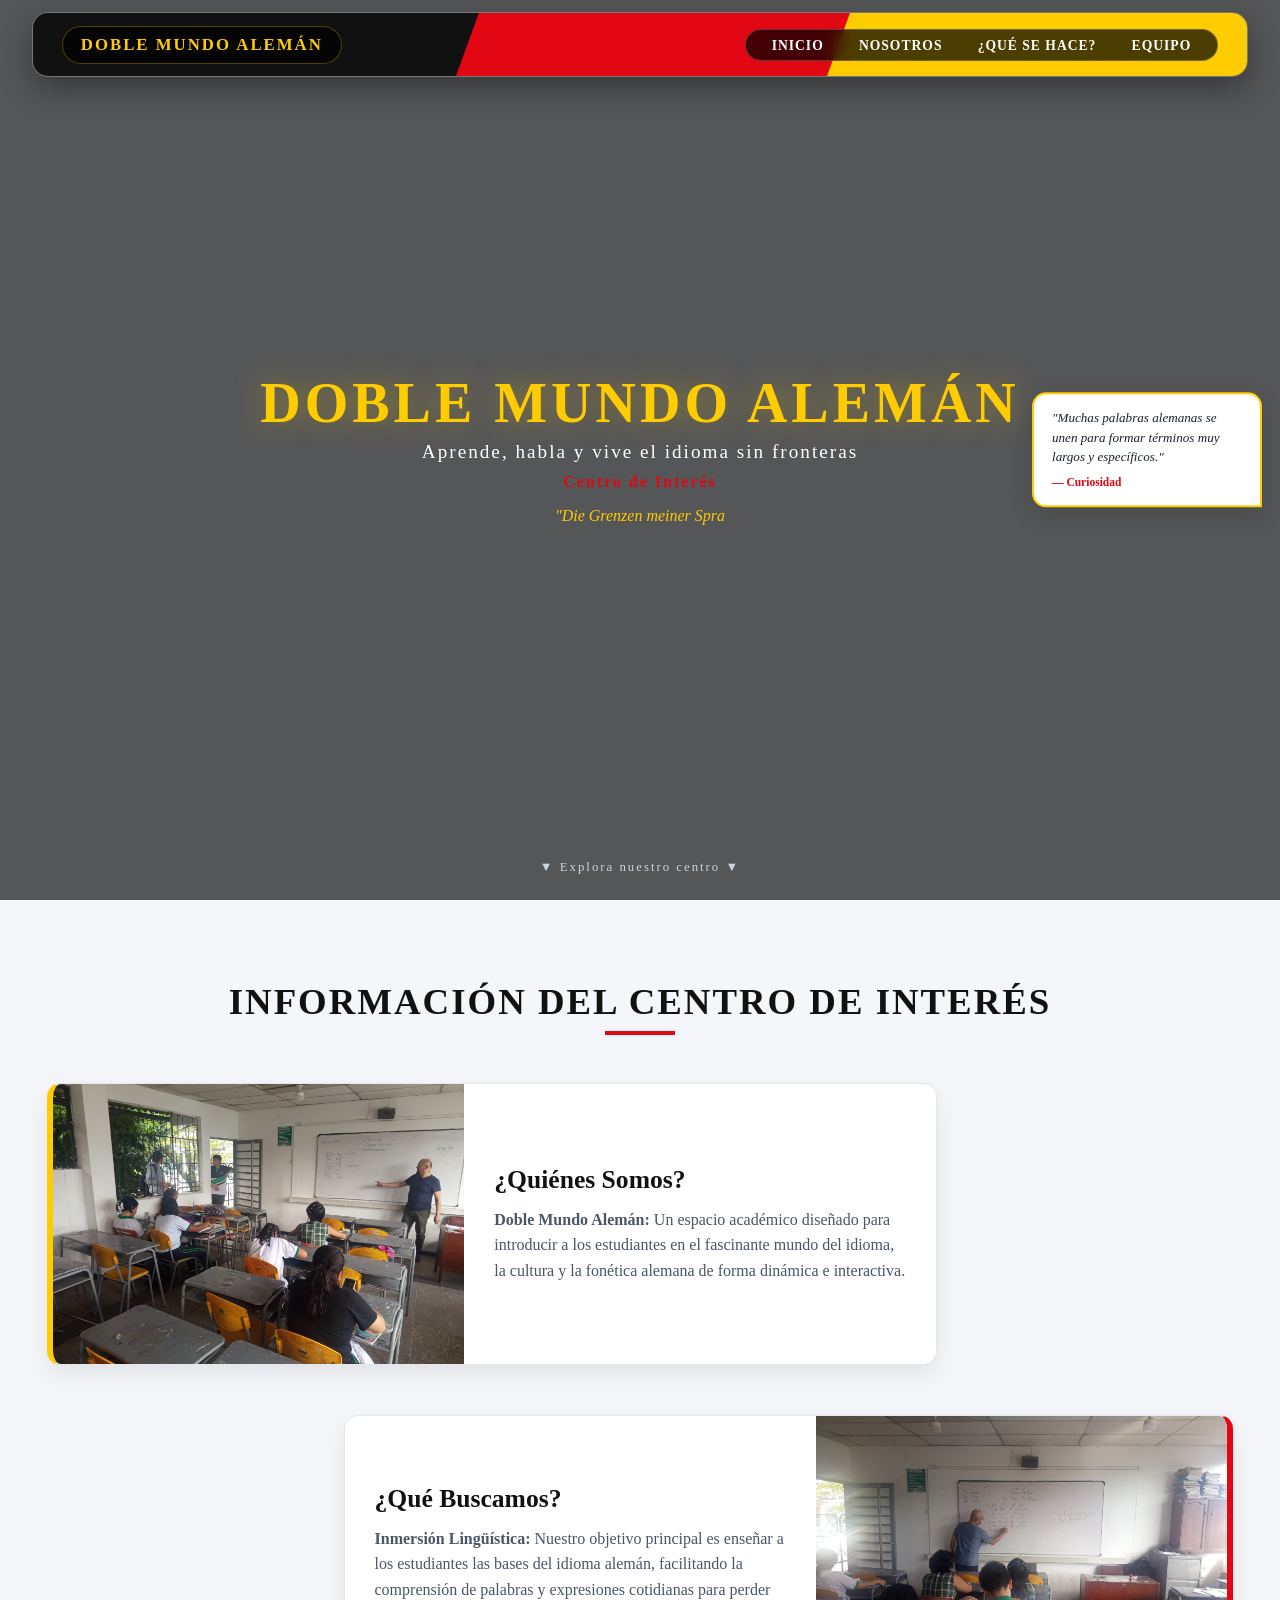
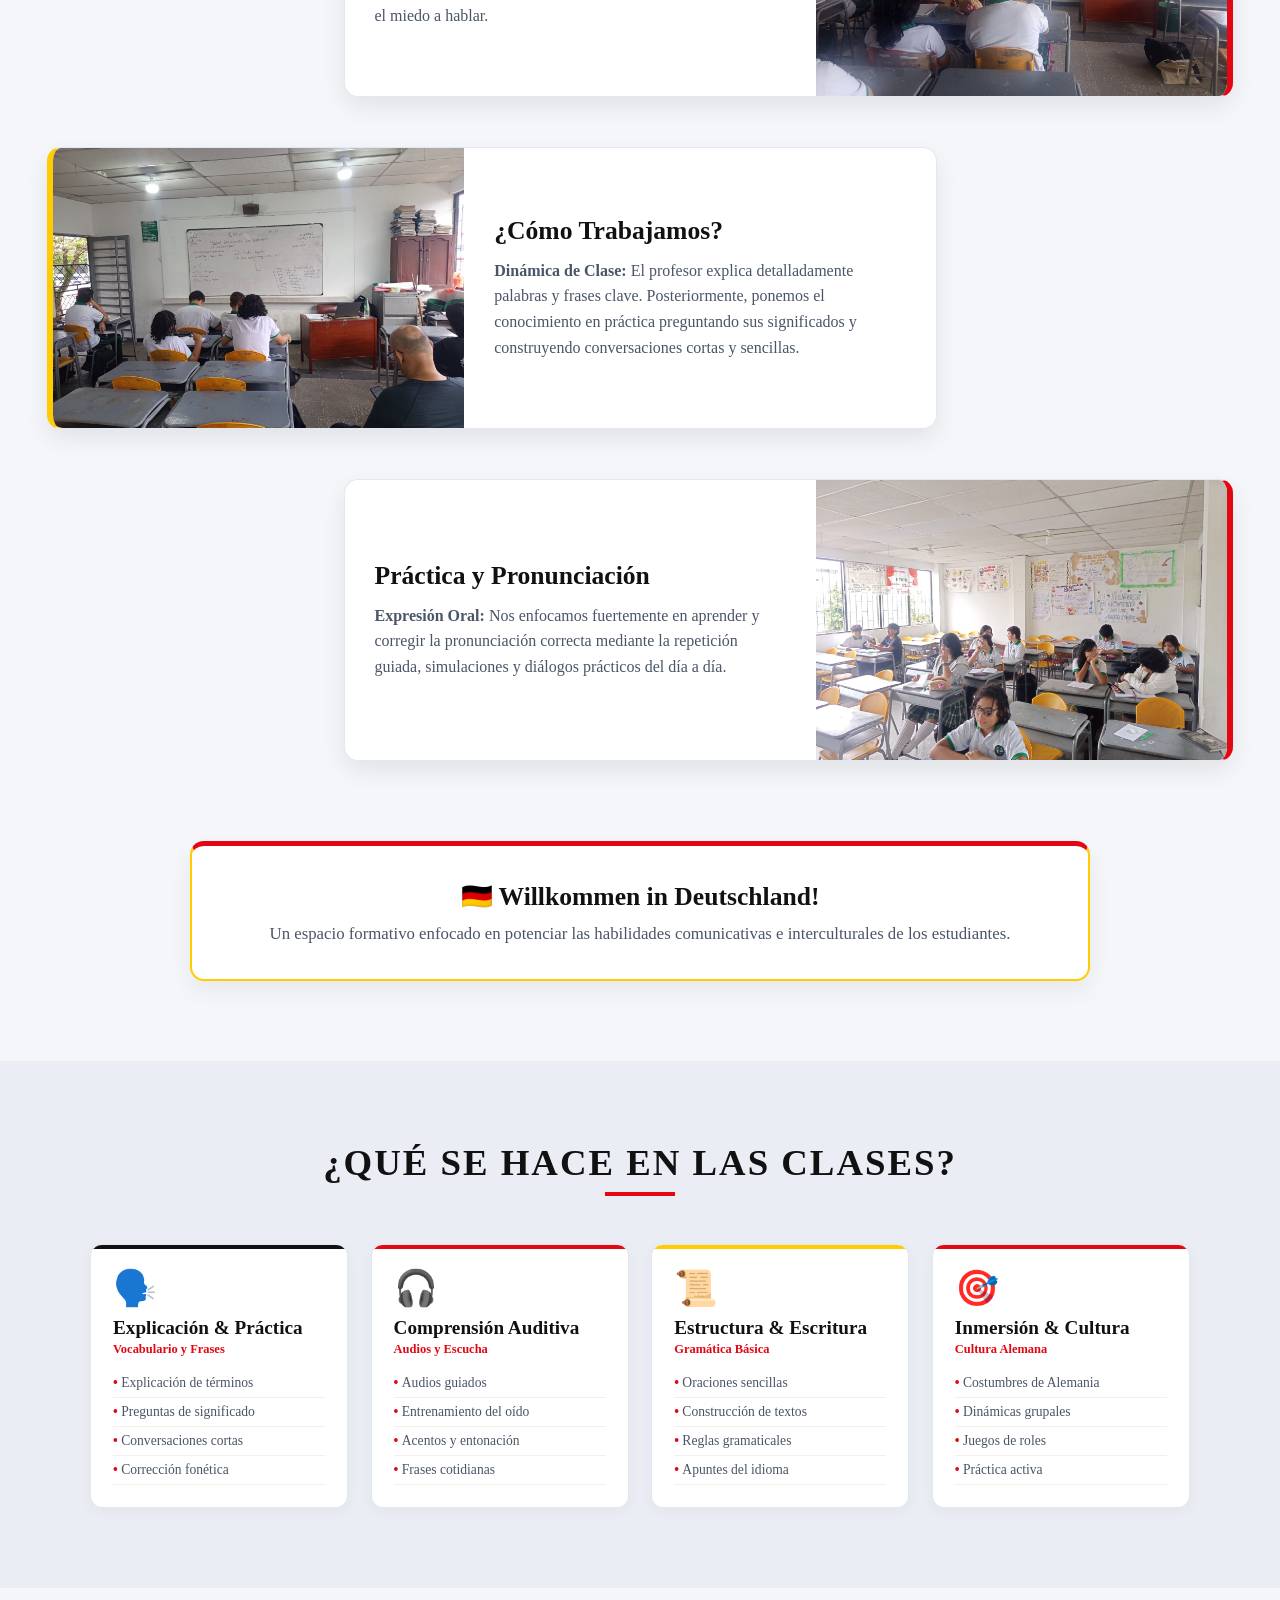
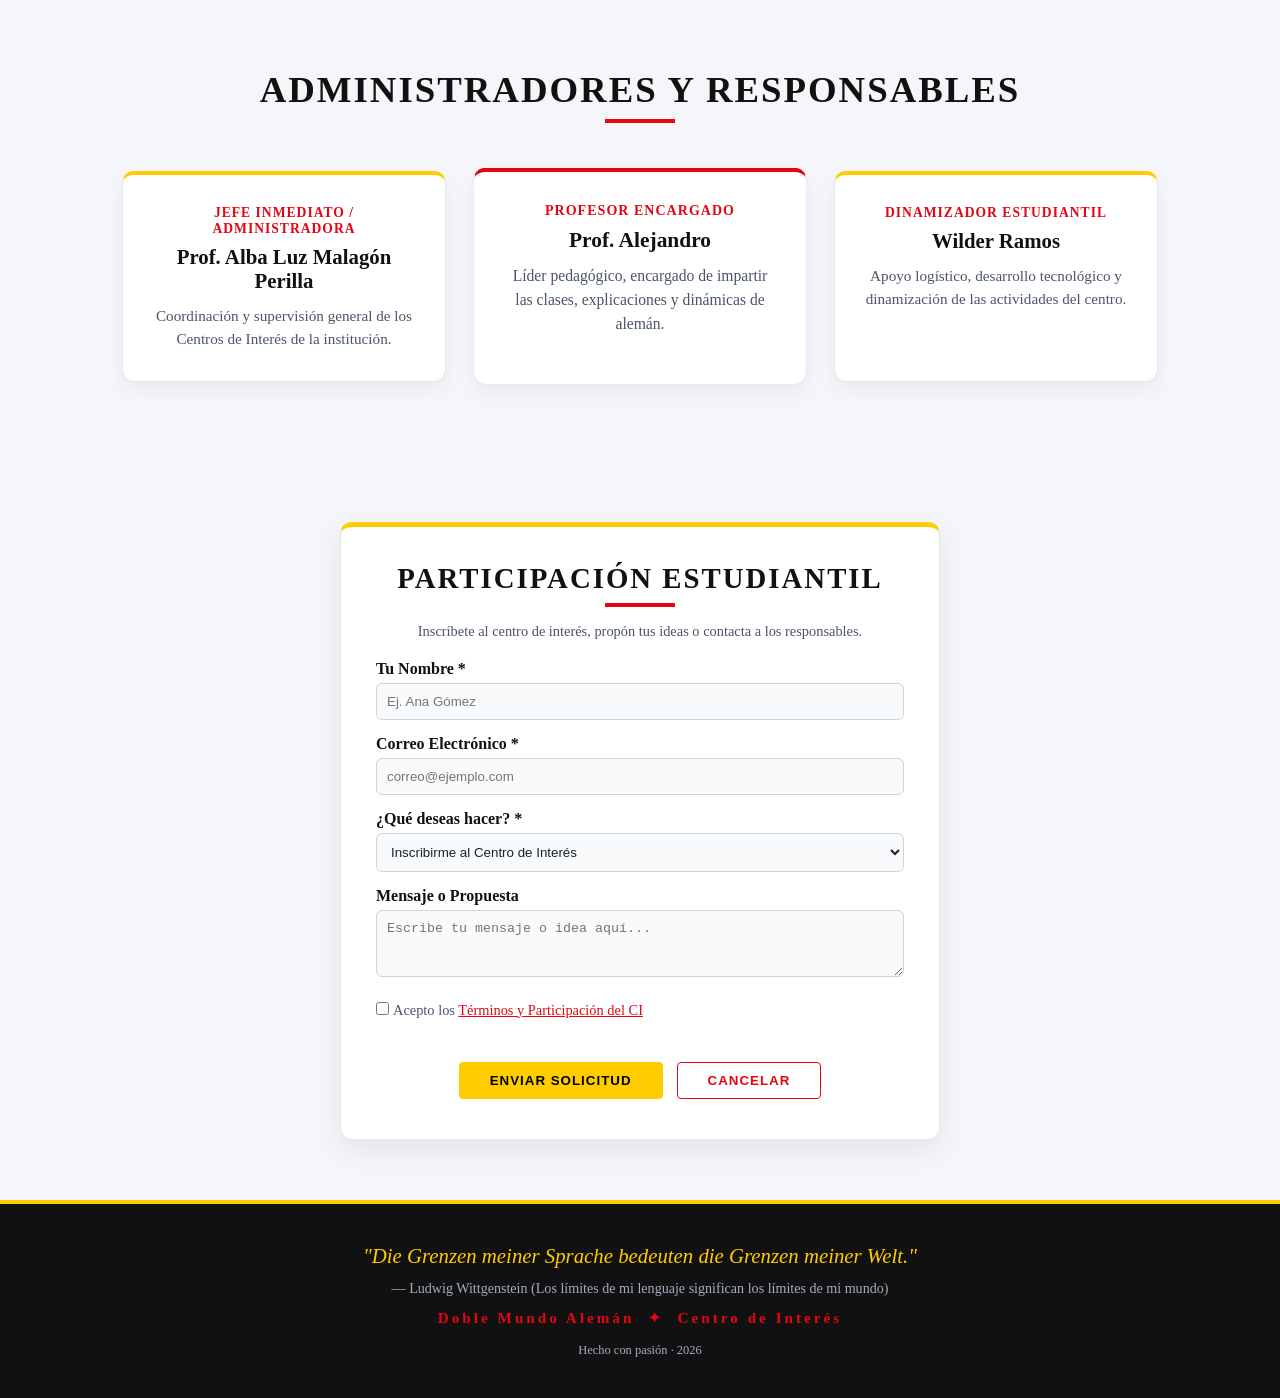
<file: index.html>
<!DOCTYPE html>
<html lang="es">
<head>
<meta charset="UTF-8">
<meta name="viewport" content="width=device-width, initial-scale=1.0">
<title>Doble Mundo Alemán — Centro de Interés</title>
<link rel="stylesheet" href="style.css">
</head>
<body>

<div id="scrollBubble">
  <span id="bubbleTxt"></span>
  <div class="bubble-author" id="bubbleAuthor"></div>
</div>

<!-- NAV MODERNO FLOTANTE EN TRICOLOR ALEMÁN -->
<nav>
  <div class="bandera-fondo"></div>
  <div class="nav-contenido">
    <div class="logo">Doble Mundo Alemán</div>
    <ul>
      <li><a href="#inicio">Inicio</a></li>
      <li><a href="#fases">Nosotros</a></li>
      <li><a href="#modulos">¿Qué se hace?</a></li>
      <li><a href="#equipo">Equipo</a></li>
    </ul>
  </div>
</nav>

<section id="inicio">
  <video autoplay muted loop playsinline id="video-fondo">
    <source src="img/video.mp4" type="video/mp4">
  </video>

  <div class="overlay"></div>

  <div class="hero-content">
    <h1 class="hero-title">Doble Mundo Alemán</h1>
    <p class="hero-sub">Aprende, habla y vive el idioma sin fronteras</p>
    <p class="hero-dates">Centro de Interés</p>
    <p id="typewriter"></p>
  </div>
  <div class="scroll-hint">▼ Explora nuestro centro ▼</div>
</section>

<!-- SECCIÓN EN ZIG-ZAG: INFORMACIÓN -->
<section class="sec-fases-container" id="fases">
  <h2 class="sec-title">Información del Centro de Interés</h2>

  <div class="fases-grid">
    <div class="tarjeta tarjeta-izquierda">
      <div class="contenedor-imagen">
        <img src="img/nivel-1.jpg" alt="¿Quiénes Somos?">
      </div>
      <div class="contenedor-texto">
        <h3 class="anio">¿Quiénes Somos?</h3>
        <p><strong>Doble Mundo Alemán:</strong> Un espacio académico diseñado para introducir a los estudiantes en el fascinante mundo del idioma, la cultura y la fonética alemana de forma dinámica e interactiva.</p>
      </div>
    </div>

    <div class="tarjeta tarjeta-derecha">
      <div class="contenedor-texto">
        <h3 class="anio">¿Qué Buscamos?</h3>
        <p><strong>Inmersión Lingüística:</strong> Nuestro objetivo principal es enseñar a los estudiantes las bases del idioma alemán, facilitando la comprensión de palabras y expresiones cotidianas para perder el miedo a hablar.</p>
      </div>
      <div class="contenedor-imagen">
        <img src="img/nivel-2.jpg" alt="¿Qué Buscamos?">
      </div>
    </div>

    <div class="tarjeta tarjeta-izquierda">
      <div class="contenedor-imagen">
        <img src="img/nivel-3.jpg" alt="¿Cómo Trabajamos?">
      </div>
      <div class="contenedor-texto">
        <h3 class="anio">¿Cómo Trabajamos?</h3>
        <p><strong>Dinámica de Clase:</strong> El profesor explica detalladamente palabras y frases clave. Posteriormente, ponemos el conocimiento en práctica preguntando sus significados y construyendo conversaciones cortas y sencillas.</p>
      </div>
    </div>

    <div class="tarjeta tarjeta-derecha">
      <div class="contenedor-texto">
        <h3 class="anio">Práctica y Pronunciación</h3>
        <p><strong>Expresión Oral:</strong> Nos enfocamos fuertemente en aprender y corregir la pronunciación correcta mediante la repetición guiada, simulaciones y diálogos prácticos del día a día.</p>
      </div>
      <div class="contenedor-imagen">
        <img src="img/nivel-4.jpg" alt="Metodología">
      </div>
    </div>

    <div class="banner-alemania-card">
      <h3>🇩🇪 Willkommen in Deutschland!</h3>
      <p>Un espacio formativo enfocado en potenciar las habilidades comunicativas e interculturales de los estudiantes.</p>
    </div>
  </div>
</section>

<!-- SECCIÓN ¿QUÉ SE HACE EN LAS CLASES? -->
<div class="sec-full" id="modulos">
  <div class="sec-inner">
    <h2 class="sec-title">¿Qué se hace en las clases?</h2>
    <div class="bandas-grid">
      <div class="bcard" onclick="this.classList.toggle('open')">
        <div class="bcard-icon">🗣️</div><div class="bcard-name">Explicación & Práctica</div><div class="bcard-years">Vocabulario y Frases</div>
        <ul class="bcard-songs">
          <li>Explicación de términos</li>
          <li>Preguntas de significado</li>
          <li>Conversaciones cortas</li>
          <li>Corrección fonética</li>
        </ul>
        <div class="bcard-detail">El docente guía paso a paso en la comprensión de estructuras alemanas básicas para aplicarlas conversacionalmente de inmediato.</div>
      </div>
      <div class="bcard" onclick="this.classList.toggle('open')">
        <div class="bcard-icon">🎧</div><div class="bcard-name">Comprensión Auditiva</div><div class="bcard-years">Audios y Escucha</div>
        <ul class="bcard-songs">
          <li>Audios guiados</li>
          <li>Entrenamiento del oído</li>
          <li>Acentos y entonación</li>
          <li>Frases cotidianas</li>
        </ul>
        <div class="bcard-detail">Entrenamos el oído escuchando la entonación exacta de hablantes nativos adaptada al nivel escolar.</div>
      </div>
      <div class="bcard" onclick="this.classList.toggle('open')">
        <div class="bcard-icon">📜</div><div class="bcard-name">Estructura & Escritura</div><div class="bcard-years">Gramática Básica</div>
        <ul class="bcard-songs">
          <li>Oraciones sencillas</li>
          <li>Construcción de textos</li>
          <li>Reglas gramaticales</li>
          <li>Apuntes del idioma</li>
        </ul>
        <div class="bcard-detail">Aprendemos cómo se estructuran correctamente las oraciones escritas en alemán de manera simple y clara.</div>
      </div>
      <div class="bcard" onclick="this.classList.toggle('open')">
        <div class="bcard-icon">🎯</div><div class="bcard-name">Inmersión & Cultura</div><div class="bcard-years">Cultura Alemana</div>
        <ul class="bcard-songs">
          <li>Costumbres de Alemania</li>
          <li>Dinámicas grupales</li>
          <li>Juegos de roles</li>
          <li>Práctica activa</li>
        </ul>
        <div class="bcard-detail">Actividades vivenciales para conectar el idioma con las tradiciones y la vida real en los países de habla alemana.</div>
      </div>
    </div>
  </div>
</div>

<!-- SECCIÓN DE ADMINISTRADORES Y EQUIPO -->
<section class="sec-equipo" id="equipo">
  <h2 class="sec-title">Administradores y Responsables</h2>
  <div class="equipo-grid">
    <div class="ecard">
      <div class="e-role">Jefe Inmediato / Administradora</div>
      <div class="e-name">Prof. Alba Luz Malagón Perilla</div>
      <p class="e-desc">Coordinación y supervisión general de los Centros de Interés de la institución.</p>
    </div>
    <div class="ecard principal">
      <div class="e-role">Profesor Encargado</div>
      <div class="e-name">Prof. Alejandro</div>
      <p class="e-desc">Líder pedagógico, encargado de impartir las clases, explicaciones y dinámicas de alemán.</p>
    </div>
    <div class="ecard">
      <div class="e-role">Dinamizador Estudiantil</div>
      <div class="e-name">Wilder Ramos</div>
      <p class="e-desc">Apoyo logístico, desarrollo tecnológico y dinamización de las actividades del centro.</p>
    </div>
  </div>
</section>

<!-- FORMULARIO DE INSCRIPCIÓN Y PROPUESTAS -->
<div class="form-container">
  <h2 class="sec-title" style="font-size: 1.8rem; margin-bottom: 1rem;">Participación Estudiantil</h2>
  <p style="color: var(--gris-texto); text-align: center; margin-bottom: 20px; font-size: 0.9rem;">
    Inscríbete al centro de interés, propón tus ideas o contacta a los responsables.
  </p>

  <form id="formParticipacion">
      <label class="form-label" for="i_nombre">Tu Nombre *</label>
      <input class="form-control" type="text" id="i_nombre" name="nombre" placeholder="Ej. Ana Gómez" required>

      <label class="form-label" for="i_correo">Correo Electrónico *</label>
      <input class="form-control" type="email" id="i_correo" name="correo" placeholder="correo@ejemplo.com" required>

      <label class="form-label" for="asunto">¿Qué deseas hacer? *</label>
      <select class="form-select" id="asunto" name="asunto">
          <option>Inscribirme al Centro de Interés</option>
          <option>Proponer una idea o temática</option>
          <option>Contactar a los responsables</option>
      </select>

      <label class="form-label" for="mensaje">Mensaje o Propuesta</label>
      <textarea class="form-control" id="mensaje" name="mensaje" cols="30" rows="3" placeholder="Escribe tu mensaje o idea aquí..."></textarea>

      <div class="form-check mt-3">
          <input class="form-check-input" type="checkbox" id="term" name="term" required>
          <label class="form-check-label" for="term">
              Acepto los <a href="#" style="color: var(--rojo-alemania);">Términos y Participación del CI</a>
          </label>
      </div>

      <br>

      <div class="text-center" style="text-align: center;">
          <input class="btn btn-success" type="submit" value="Enviar Solicitud">
          <input class="btn btn-danger" type="reset" value="Cancelar">
      </div>
  </form>
</div>

<footer>
  <div class="fquote">"Die Grenzen meiner Sprache bedeuten die Grenzen meiner Welt."</div>
  <div class="fsub">— Ludwig Wittgenstein (Los límites de mi lenguaje significan los límites de mi mundo)</div>
  <div class="fdates">Doble Mundo Alemán &nbsp;✦&nbsp; Centro de Interés</div>
  <div style="margin-top:1rem;color:#a0aec0;font-size:.78rem">Hecho con pasión · 2026</div>
</footer>

<script src="script.js"></script>
</body>
</html>
</file>
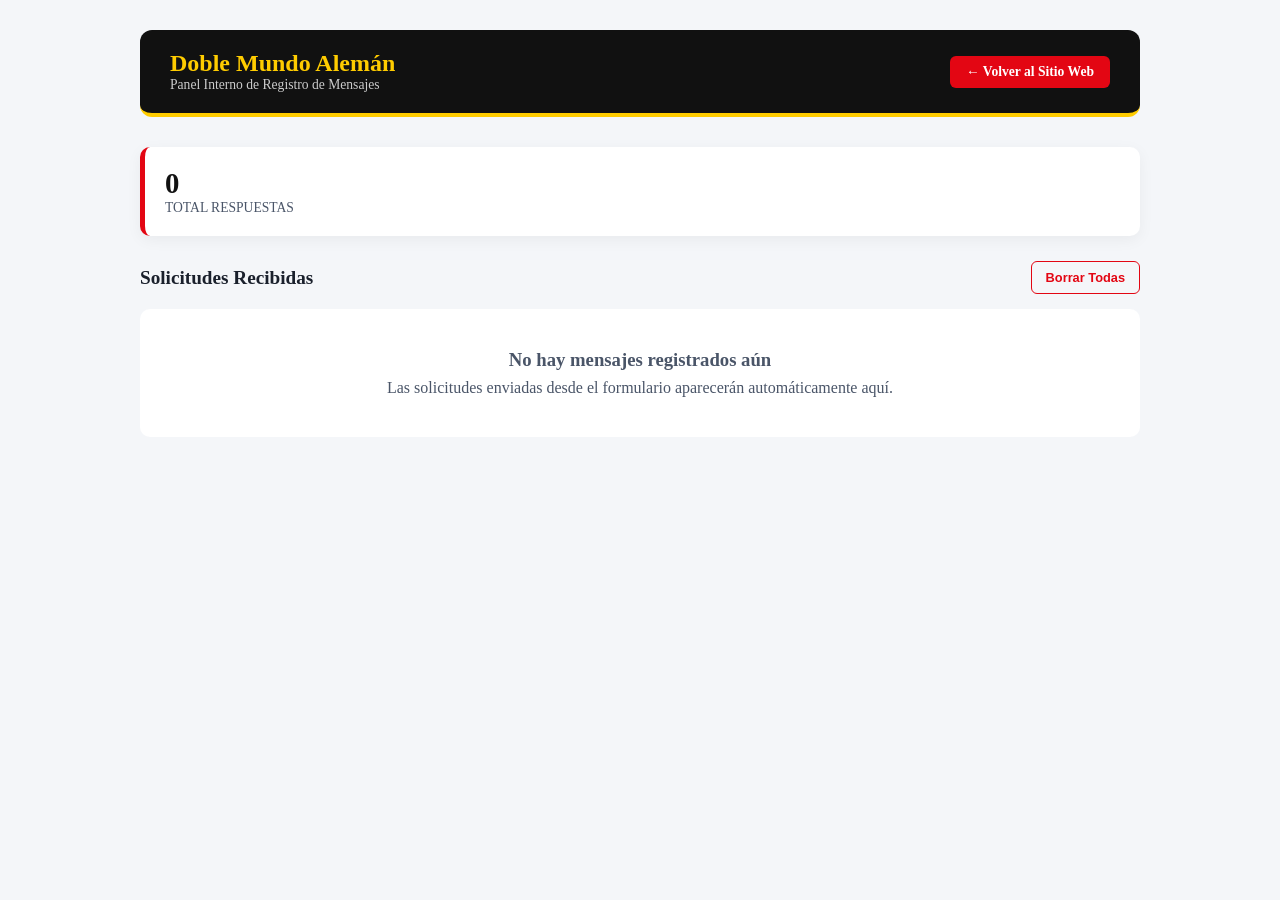
<file: respuestas.html>
<!DOCTYPE html>
<html lang="es">
<head>
  <meta charset="UTF-8">
  <meta name="viewport" content="width=device-width, initial-scale=1.0">
  <title>Panel de Respuestas — Doble Mundo Alemán</title>
  <style>
    :root {
      --bg: #f4f6f9;
      --card-bg: #ffffff;
      --negro: #111111;
      --rojo: #e30613;
      --amarillo: #ffcc00;
      --texto: #1a202c;
      --subtexto: #4a5568;
    }
    * { margin: 0; padding: 0; box-sizing: border-box; }
    body {
      font-family: 'Georgia', serif;
      background-color: var(--bg);
      color: var(--texto);
      padding: 30px 20px;
    }
    .header {
      max-width: 1000px;
      margin: 0 auto 30px auto;
      background: var(--negro);
      color: #fff;
      padding: 20px 30px;
      border-radius: 12px;
      border-bottom: 4px solid var(--amarillo);
      display: flex;
      justify-content: space-between;
      align-items: center;
      flex-wrap: wrap;
      gap: 15px;
    }
    .header h1 {
      font-size: 1.5rem;
      color: var(--amarillo);
    }
    .btn-volver {
      background: var(--rojo);
      color: #fff;
      text-decoration: none;
      padding: 8px 16px;
      border-radius: 6px;
      font-weight: bold;
      font-size: 0.85rem;
      transition: background 0.3s;
    }
    .btn-volver:hover { background: #b8040f; }
    .container {
      max-width: 1000px;
      margin: 0 auto;
    }
    .stats {
      display: flex;
      gap: 20px;
      margin-bottom: 25px;
    }
    .stat-card {
      background: var(--card-bg);
      padding: 20px;
      border-radius: 10px;
      flex: 1;
      border-left: 5px solid var(--rojo);
      box-shadow: 0 4px 15px rgba(0,0,0,0.05);
    }
    .stat-num { font-size: 1.8rem; font-weight: bold; color: var(--negro); }
    .stat-label { font-size: 0.85rem; color: var(--subtexto); text-transform: uppercase; }
    .actions {
      display: flex;
      justify-content: space-between;
      align-items: center;
      margin-bottom: 15px;
    }
    .btn-borrar-todo {
      background: transparent;
      border: 1px solid var(--rojo);
      color: var(--rojo);
      padding: 8px 14px;
      border-radius: 6px;
      cursor: pointer;
      font-weight: bold;
      font-size: 0.8rem;
    }
    .btn-borrar-todo:hover { background: var(--rojo); color: #fff; }
    table {
      width: 100%;
      border-collapse: collapse;
      background: var(--card-bg);
      border-radius: 10px;
      overflow: hidden;
      box-shadow: 0 5px 20px rgba(0,0,0,0.05);
    }
    th, td {
      padding: 14px 18px;
      text-align: left;
      border-bottom: 1px solid #edf2f7;
      font-size: 0.9rem;
    }
    th {
      background: #111;
      color: var(--amarillo);
      font-weight: bold;
      text-transform: uppercase;
      font-size: 0.8rem;
      letter-spacing: 1px;
    }
    tr:hover { background: #f8fafc; }
    .tag {
      display: inline-block;
      padding: 4px 8px;
      border-radius: 4px;
      font-size: 0.75rem;
      font-weight: bold;
      background: #edf2f7;
      color: #2d3748;
    }
    .empty-state {
      text-align: center;
      padding: 40px;
      background: var(--card-bg);
      border-radius: 10px;
      color: var(--subtexto);
    }
    .btn-eliminar {
      color: var(--rojo);
      cursor: pointer;
      border: none;
      background: none;
      font-weight: bold;
    }
  </style>
</head>
<body>

  <div class="header">
    <div>
      <h1>Doble Mundo Alemán</h1>
      <p style="font-size:0.85rem; color:#ccc;">Panel Interno de Registro de Mensajes</p>
    </div>
    <a href="index.html" class="btn-volver">← Volver al Sitio Web</a>
  </div>

  <div class="container">
    <div class="stats">
      <div class="stat-card">
        <div class="stat-num" id="totalMsg">0</div>
        <div class="stat-label">Total Respuestas</div>
      </div>
    </div>

    <div class="actions">
      <h2 style="font-size: 1.2rem;">Solicitudes Recibidas</h2>
      <button class="btn-borrar-todo" onclick="borrarTodas()">Borrar Todas</button>
    </div>

    <div id="tablaContainer"></div>
  </div>

  <script>
    function cargarRespuestas() {
      const respuestas = JSON.parse(localStorage.getItem('respuestasFormulario') || '[]');
      document.getElementById('totalMsg').textContent = respuestas.length;
      const container = document.getElementById('tablaContainer');

      if (respuestas.length === 0) {
        container.innerHTML = `
          <div class="empty-state">
            <h3>No hay mensajes registrados aún</h3>
            <p style="margin-top:8px;">Las solicitudes enviadas desde el formulario aparecerán automáticamente aquí.</p>
          </div>
        `;
        return;
      }

      let html = `
        <table>
          <thead>
            <tr>
              <th>Fecha</th>
              <th>Nombre</th>
              <th>Correo</th>
              <th>Asunto / Acción</th>
              <th>Mensaje</th>
              <th>Acción</th>
            </tr>
          </thead>
          <tbody>
      `;

      respuestas.forEach((item, index) => {
        html += `
          <tr>
            <td style="white-space:nowrap; color:#718096; font-size:0.8rem;">${item.fecha}</td>
            <td><strong>${item.nombre}</strong></td>
            <td><a href="mailto:${item.correo}" style="color:#2b6cb0;">${item.correo}</a></td>
            <td><span class="tag">${item.asunto}</span></td>
            <td>${item.mensaje || '<em>Sin mensaje adicional</em>'}</td>
            <td><button class="btn-eliminar" onclick="borrarItem(${index})">✕</button></td>
          </tr>
        `;
      });

      html += `</tbody></table>`;
      container.innerHTML = html;
    }

    function borrarItem(index) {
      if (confirm('¿Deseas eliminar este registro?')) {
        let respuestas = JSON.parse(localStorage.getItem('respuestasFormulario') || '[]');
        respuestas.splice(index, 1);
        localStorage.setItem('respuestasFormulario', JSON.stringify(respuestas));
        cargarRespuestas();
      }
    }

    function borrarTodas() {
      if (confirm('¿Estás seguro de que deseas borrar TODAS las respuestas?')) {
        localStorage.removeItem('respuestasFormulario');
        cargarRespuestas();
      }
    }

    window.onload = cargarRespuestas;
  </script>
</body>
</html>
</file>
<file: style.css>
:root {
  --fondo-principal: #f4f6f9; 
  --tarjeta-bg: #ffffff; 
  --rojo-alemania: #e30613; 
  --amarillo-alemania: #ffcc00; 
  --negro-alemania: #111111; 
  --gris-texto: #4a5568; 
  --texto-oscuro: #1a202c;
}

*{margin:0;padding:0;box-sizing:border-box;}
body{
  background: var(--fondo-principal);
  color: var(--texto-oscuro);
  font-family: 'Georgia', serif;
  overflow-x: hidden;
}

/* NAV MODERNO FLOTANTE */
nav {
  position: fixed;
  top: 12px;
  left: 50%;
  transform: translateX(-50%);
  width: 95%;
  max-width: 1300px;
  height: 65px;
  z-index: 1000;
  border-radius: 16px;
  overflow: hidden;
  box-shadow: 0 12px 30px rgba(0, 0, 0, 0.35);
  border: 1px solid rgba(255, 255, 255, 0.2);
}

.bandera-fondo {
  position: absolute;
  top: 0;
  left: 0;
  width: 100%;
  height: 100%;
  background: linear-gradient(
    110deg,
    #111111 0%,
    #111111 36%,
    var(--rojo-alemania) 36.1%,
    var(--rojo-alemania) 66%,
    var(--amarillo-alemania) 66.1%,
    var(--amarillo-alemania) 100%
  );
  z-index: 1;
}

.nav-contenido {
  position: relative;
  z-index: 2;
  width: 100%;
  height: 100%;
  padding: 0 1.8rem;
  display: flex;
  align-items: center;
  justify-content: space-between;
}

.logo {
  color: var(--amarillo-alemania);
  background: rgba(0, 0, 0, 0.7);
  backdrop-filter: blur(8px);
  padding: 8px 18px;
  border-radius: 20px;
  border: 1px solid rgba(255, 204, 0, 0.3);
  font-size: 1.05rem;
  font-weight: bold;
  letter-spacing: 2px;
  text-transform: uppercase;
}

nav ul {
  list-style: none;
  display: flex;
  gap: 1.2rem;
  background: rgba(0, 0, 0, 0.7);
  backdrop-filter: blur(8px);
  padding: 6px 18px;
  border-radius: 25px;
  border: 1px solid rgba(255, 255, 255, 0.2);
}

nav ul a {
  color: #ffffff;
  text-decoration: none;
  font-size: .85rem;
  font-weight: bold;
  letter-spacing: 1px;
  text-transform: uppercase;
  transition: all .3s;
  padding: 4px 8px;
  border-radius: 12px;
}

nav ul a:hover {
  color: var(--amarillo-alemania);
  background: rgba(255, 255, 255, 0.15);
}

/* HERO */
#inicio {
  position: relative;
  min-height: 100vh;
  overflow: hidden;
  display: flex;
  flex-direction: column;
  align-items: center;
  justify-content: center;
}

#video-fondo {
  position: absolute;
  top: 0; left: 0;
  width: 100%; height: 100%;
  object-fit: cover;
  z-index: -2;
}

.overlay {
  position: absolute;
  top: 0; left: 0;
  width: 100%; height: 100%;
  background: rgba(0, 0, 0, 0.65); 
  z-index: -1;
}

.hero-content { position: relative; z-index: 1; text-align: center; }
.hero-title{
  font-size: 3.5rem;
  color: var(--amarillo-alemania);
  letter-spacing: 4px;
  text-transform: uppercase;
  text-shadow: 0 0 30px rgba(255,204,0,.4);
  margin-bottom: .4rem;
}
.hero-sub{ font-size: 1.2rem; color: #ffffff; letter-spacing: 2px; margin-bottom: .6rem; }
.hero-dates{ font-size: 1rem; color: var(--rojo-alemania); letter-spacing: 2px; font-weight: bold; }
#typewriter{ font-size: 1rem; color: var(--amarillo-alemania); font-style: italic; margin-top: 1rem; min-height: 1.4rem; }

.scroll-hint{ position: absolute; bottom: 25px; left: 50%; transform: translateX(-50%); color: #cbd5e0; font-size: .8rem; letter-spacing: 2px; animation: bounce 2s infinite; }
@keyframes bounce{ 0%,100%{transform: translateX(-50%) translateY(0)} 50%{transform: translateX(-50%) translateY(-10px)} }

/* BUBBLE */
#scrollBubble{
  position: fixed; right: 18px; top: 50%; transform: translateY(-50%);
  background: #ffffff; border: 2px solid var(--amarillo-alemania);
  border-radius: 14px 14px 0 14px; padding: 14px 18px; max-width: 230px;
  color: var(--texto-oscuro); font-style: italic; font-size: .82rem; line-height: 1.5;
  opacity: 0; transition: opacity .5s; z-index: 500; pointer-events: none;
  box-shadow: 0 8px 25px rgba(0,0,0,0.15);
}
#scrollBubble.show{ opacity: 1; }
.bubble-author{ color: var(--rojo-alemania); font-size: .72rem; margin-top: 7px; font-style: normal; font-weight: bold; }

/* SECCIÓN FASES / PREGUNTAS EN ZIG-ZAG */
.sec-fases-container {
  padding: 80px 2rem;
  width: 100%;
  max-width: 1250px;
  margin: 0 auto;
}

.sec-title {
  font-size: 2.3rem;
  color: var(--negro-alemania);
  text-align: center;
  margin-bottom: 3rem;
  text-transform: uppercase;
  letter-spacing: 2px;
}
.sec-title::after { content: ''; display: block; width: 70px; height: 4px; background: var(--rojo-alemania); margin: 8px auto 0; }

.fases-grid {
  display: flex;
  flex-direction: column;
  gap: 50px;
  width: 100%;
}

.tarjeta {
  display: flex;
  align-items: center;
  width: 75%;
  background: var(--tarjeta-bg);
  border: 1px solid #e2e8f0;
  border-radius: 14px;
  overflow: hidden;
  box-shadow: 0 10px 25px rgba(0,0,0,0.08);
  transition: transform .4s cubic-bezier(0.175, 0.885, 0.32, 1.275), box-shadow .4s;
}

.tarjeta-izquierda {
  align-self: flex-start;
  border-left: 6px solid var(--amarillo-alemania);
}

.tarjeta-derecha {
  align-self: flex-end;
  border-right: 6px solid var(--rojo-alemania);
}

.tarjeta:hover {
  transform: translateY(-8px) scale(1.01);
  box-shadow: 0 20px 40px rgba(0, 0, 0, 0.18);
}

.contenedor-imagen, .contenedor-texto {
  flex: 1;
  width: 50%;
}

.contenedor-imagen img {
  width: 100%;
  height: 280px;
  object-fit: cover;
  display: block;
  transition: transform .5s ease;
}

.tarjeta:hover .contenedor-imagen img {
  transform: scale(1.05);
}

.contenedor-texto {
  padding: 30px;
}

.contenedor-texto .anio {
  font-size: 1.6rem;
  color: var(--negro-alemania);
  margin-bottom: 12px;
}

.contenedor-texto p {
  font-size: 1rem;
  line-height: 1.6;
  color: var(--gris-texto);
}

/* BANNER CULTURAL */
.banner-alemania-card {
  background: #ffffff;
  border: 2px solid var(--amarillo-alemania);
  border-top: 5px solid var(--rojo-alemania);
  border-radius: 14px;
  padding: 35px;
  text-align: center;
  margin: 30px auto 0 auto;
  width: 100%;
  max-width: 900px;
  box-shadow: 0 10px 25px rgba(0,0,0,0.06);
}

.banner-alemania-card h3 {
  color: var(--negro-alemania);
  font-size: 1.6rem;
  margin-bottom: 12px;
}

.banner-alemania-card p {
  color: var(--gris-texto);
  font-size: 1.05rem;
}

/* MÓDULOS DE APRENDIZAJE */
.sec-full { padding: 80px 2rem; background: #eaedf3; }
.sec-inner { max-width: 1100px; margin: 0 auto; }

.bandas-grid { display: grid; grid-template-columns: repeat(auto-fit, minmax(230px, 1fr)); gap: 1.4rem; }
.bcard {
  background: var(--tarjeta-bg);
  border: 1px solid #e2e8f0;
  border-radius: 12px;
  padding: 22px;
  cursor: pointer;
  transition: all .3s;
  position: relative;
  overflow: hidden;
  box-shadow: 0 4px 15px rgba(0,0,0,0.04);
}
.bcard::before { content: ''; position: absolute; top: 0; left: 0; right: 0; height: 4px; background: var(--negro-alemania); }
.bcard:nth-child(2)::before { background: var(--rojo-alemania); }
.bcard:nth-child(3)::before { background: var(--amarillo-alemania); }
.bcard:nth-child(4)::before { background: var(--rojo-alemania); }

.bcard:hover { transform: translateY(-6px); box-shadow: 0 12px 25px rgba(0,0,0,0.12); }
.bcard-icon { font-size: 2.2rem; margin-bottom: 8px; }
.bcard-name { color: var(--negro-alemania); font-size: 1.2rem; font-weight: bold; margin-bottom: 3px; }
.bcard-years { color: var(--rojo-alemania); font-size: .78rem; margin-bottom: 12px; font-weight: bold; }

/* LISTAS DE MÓDULOS SIN EL ERROR DE "DE" */
.bcard-songs { list-style: none; font-size: .85rem; color: var(--gris-texto); padding: 0; }
.bcard-songs li { padding: 6px 0; border-bottom: 1px solid #f0f0f0; }
.bcard-songs li::before { content: '• '; color: var(--rojo-alemania); font-weight: bold; }

.bcard-detail { display: none; margin-top: 13px; font-size: .8rem; color: var(--gris-texto); line-height: 1.6; border-top: 1px solid #e2e8f0; padding-top: 12px; }
.bcard.open .bcard-detail { display: block; }

/* SECCIÓN EQUIPO Y ADMINISTRADORES */
.sec-equipo {
  padding: 80px 2rem;
  max-width: 1100px;
  margin: 0 auto;
}
.equipo-grid {
  display: grid;
  grid-template-columns: repeat(auto-fit, minmax(280px, 1fr));
  gap: 2rem;
}
.ecard {
  background: #ffffff;
  border: 1px solid #e2e8f0;
  border-top: 4px solid var(--amarillo-alemania);
  border-radius: 12px;
  padding: 30px;
  text-align: center;
  box-shadow: 0 8px 20px rgba(0,0,0,0.05);
  transition: transform .3s;
}
.ecard.principal {
  border-top-color: var(--rojo-alemania);
  transform: scale(1.03);
}
.ecard:hover {
  transform: translateY(-5px);
}
.e-role {
  font-size: .85rem;
  color: var(--rojo-alemania);
  text-transform: uppercase;
  letter-spacing: 1px;
  font-weight: bold;
  margin-bottom: 8px;
}
.e-name {
  font-size: 1.3rem;
  color: var(--negro-alemania);
  font-weight: bold;
  margin-bottom: 12px;
}
.e-desc {
  font-size: .95rem;
  color: var(--gris-texto);
  line-height: 1.5;
}

/* FORMULARIO */
.form-container {
  max-width: 600px;
  margin: 60px auto;
  padding: 35px;
  background-color: #ffffff;
  border: 1px solid #e2e8f0;
  border-top: 5px solid var(--amarillo-alemania);
  border-radius: 12px;
  box-shadow: 0 10px 30px rgba(0,0,0,0.08);
}
.form-label { color: var(--negro-alemania); font-weight: bold; display: block; margin-top: 15px; margin-bottom: 5px; }
.form-control, .form-select {
  width: 100%;
  background-color: #f8fafc;
  border: 1px solid #cbd5e1;
  color: var(--texto-oscuro);
  padding: 10px;
  border-radius: 6px;
  transition: all 0.3s ease;
}
.form-control:focus, .form-select:focus {
  border-color: var(--amarillo-alemania);
  background-color: #ffffff;
  outline: none;
  box-shadow: 0 0 8px rgba(255, 204, 55, 0.4);
}
.form-check { margin: 20px 0; }
.form-check-label { color: var(--gris-texto); font-size: 0.9rem; }
.btn { padding: 10px 30px; border-radius: 4px; font-weight: bold; cursor: pointer; text-transform: uppercase; letter-spacing: 1px; margin: 5px; }
.btn-success { background-color: var(--amarillo-alemania); border: 1px solid var(--amarillo-alemania); color: #000; }
.btn-success:hover { background-color: #e6b800; }
.btn-danger { background-color: transparent; border: 1px solid var(--rojo-alemania); color: var(--rojo-alemania); }
.btn-danger:hover { background-color: var(--rojo-alemania); color: #fff; }

/* FOOTER */
footer {
  background: var(--negro-alemania);
  border-top: 4px solid var(--amarillo-alemania);
  padding: 40px 2rem;
  text-align: center;
}
.fquote { font-size: 1.3rem; color: var(--amarillo-alemania); font-style: italic; margin-bottom: .8rem; max-width: 600px; margin-left: auto; margin-right: auto; }
.fsub { color: #a0aec0; font-size: .88rem; margin-bottom: 12px; }
.fdates { color: var(--rojo-alemania); font-size: .95rem; letter-spacing: 3px; font-weight: bold; }

/* RESPONSIVE */
@media(max-width:900px){
  nav { width: 98%; top: 5px; height: 60px; }
  .sec-fases-container { padding: 40px 1rem; }
  .tarjeta { width: 100% !important; align-self: center !important; flex-direction: column !important; }
  .contenedor-imagen, .contenedor-texto { width: 100%; }
  .contenedor-imagen img { height: 220px; }
  .contenedor-texto { padding: 20px; text-align: center; }
  #scrollBubble { display: none; }
  nav ul { gap: .5rem; padding: 4px 10px; }
  nav ul a { font-size: .68rem; }
}
</file>
